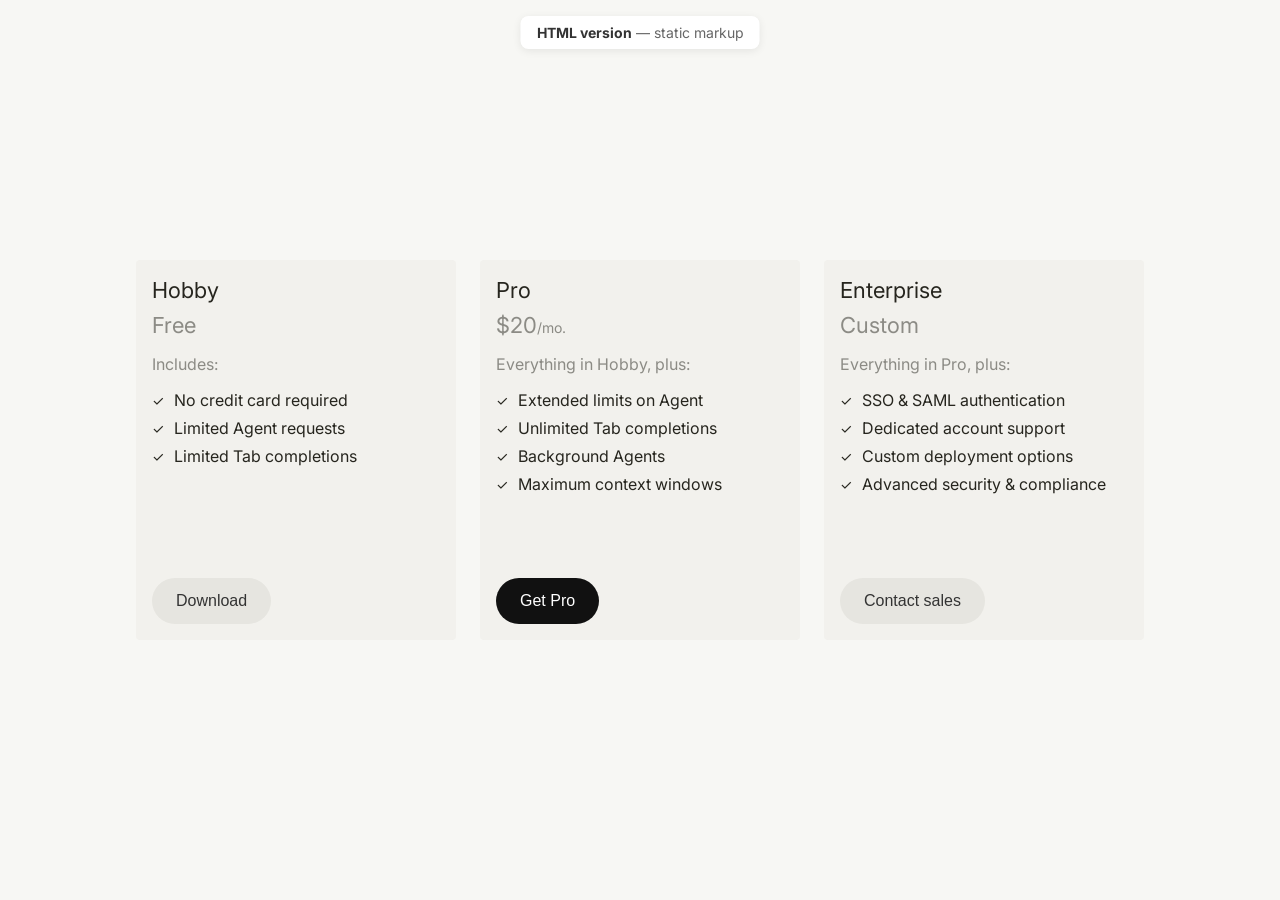
<file: index.html>
<!DOCTYPE html>
<!-- Document type — tells the browser this is an HTML5 page -->
<html lang="en">
<!-- Root element; lang="en" sets language for accessibility and SEO -->

<head>
    <!-- ===== HEAD: Page setup (not visible on screen) ===== -->

    <meta charset="UTF-8">
    <!-- Character encoding — supports special characters and symbols -->

    <meta name="viewport" content="width=device-width, initial-scale=1.0">
    <!-- Responsive scaling — page adapts to mobile and desktop widths -->

    <title>Pricing Plans — HTML version</title>
    <!-- Browser tab title -->

    <link rel="preconnect" href="https://fonts.googleapis.com">
    <link rel="preconnect" href="https://fonts.gstatic.com" crossorigin>
    <!-- Preconnect — speeds up loading the Inter font from Google -->

    <link href="https://fonts.googleapis.com/css2?family=Inter:wght@400;500;600;700&display=swap" rel="stylesheet">
    <!-- Inter font — weights 400 (regular) through 700 (bold) -->

    <link rel="stylesheet" href="styles.css">
    <!-- Links to the external stylesheet that controls all visual styling -->
</head>

<body>
    <!-- ===== BODY: All visible page content ===== -->

    <p class="page-label">
        <!-- Dev label — fixed badge at top; identifies this as the HTML demo version -->
        <strong>HTML version</strong> — static markup
    </p>

    <div class="cards-container">
        <!-- Horizontal row wrapper — holds all pricing cards side by side -->

        <!-- ===== CARD 1: Hobby (Free tier) ===== -->
        <div class="card">
            <!-- Single pricing card — fixed width, warm off-white background -->

            <div class="card-top">
                <!-- Upper section — plan name, price, and feature list -->

                <h3 class="card-title">Hobby</h3>
                <!-- Plan name — largest text in the card header -->

                <p class="card-price">
                    <!-- Price row — muted color, baseline-aligned -->
                    <span class="card-price-amount">Free</span>
                    <!-- Main price value — no "/mo." suffix on free tier -->
                </p>

                <div class="card-content">
                    <!-- Feature block — spacing below separates it from the button -->

                    <p class="includes-text">Includes:</p>
                    <!-- Section label — smaller, semi-transparent text -->

                    <ul class="features-list">
                        <!-- Feature list — no bullets; checkmarks added manually -->

                        <li>
                            <span class="checkmark">✓</span>
                            <!-- Checkmark icon — sits left of each feature -->
                            No credit card required
                        </li>

                        <li>
                            <span class="checkmark">✓</span>
                            Limited Agent requests
                        </li>

                        <li>
                            <span class="checkmark">✓</span>
                            Limited Tab completions
                        </li>
                    </ul>
                </div>
            </div>

            <button class="download-button secondary">Download</button>
            <!-- CTA button — light pill style; pinned to bottom of card -->
        </div>

        <!-- ===== CARD 2: Pro (Paid tier) ===== -->
        <div class="card">
            <!-- Same card structure as Hobby — styling differs via button class -->

            <div class="card-top">

                <h3 class="card-title">Pro</h3>

                <p class="card-price">
                    <span class="card-price-amount">$20</span>
                    <!-- Dollar amount — same size as plan title -->
                    <span class="card-price-period">/mo.</span>
                    <!-- Billing period — smaller text, same muted color -->
                </p>

                <div class="card-content">

                    <p class="includes-text">Everything in Hobby, plus:</p>
                    <!-- Upsell copy — references the tier below -->

                    <ul class="features-list">

                        <li>
                            <span class="checkmark">✓</span>
                            Extended limits on Agent
                        </li>

                        <li>
                            <span class="checkmark">✓</span>
                            Unlimited Tab completions
                        </li>

                        <li>
                            <span class="checkmark">✓</span>
                            Background Agents
                        </li>

                        <li>
                            <span class="checkmark">✓</span>
                            Maximum context windows
                        </li>
                    </ul>
                </div>
            </div>

            <button class="download-button primary">Get Pro</button>
            <!-- CTA button — dark filled pill; primary action for paid tier -->
        </div>

        <!-- ===== CARD 3: Enterprise (Custom tier) ===== -->
        <!-- To add a new card: copy any .card block below and update the text -->
        <div class="card">
            <!-- Same .card class — no new CSS needed; sits inline in .cards-container -->

            <div class="card-top">

                <h3 class="card-title">Enterprise</h3>

                <p class="card-price">
                    <span class="card-price-amount">Custom</span>
                    <!-- Custom pricing — no fixed "/mo." amount -->
                </p>

                <div class="card-content">

                    <p class="includes-text">Everything in Pro, plus:</p>
                    <!-- Upsell copy — references the tier below -->

                    <ul class="features-list">

                        <li>
                            <span class="checkmark">✓</span>
                            SSO & SAML authentication
                        </li>

                        <li>
                            <span class="checkmark">✓</span>
                            Dedicated account support
                        </li>

                        <li>
                            <span class="checkmark">✓</span>
                            Custom deployment options
                        </li>

                        <li>
                            <span class="checkmark">✓</span>
                            Advanced security & compliance
                        </li>
                    </ul>
                </div>
            </div>

            <button class="download-button secondary">Contact sales</button>
            <!-- CTA button — light pill style; typical for enterprise inquiries -->
        </div>

    </div>
    <!-- /cards-container -->
</body>
</html>
</file>
<file: styles.css>
/* ============================================================
   PRICING CARDS — Stylesheet overview
   Warm neutral palette · Inter type · Two-card horizontal layout
   ============================================================ */


/* ===== RESET ===== */
/* Removes browser defaults so spacing is fully controlled */

* {
    margin: 0;              /* Clears default outer spacing on all elements */
    padding: 0;             /* Clears default inner spacing on all elements */
    box-sizing: border-box; /* Width/height include padding and border */
}


/* ===== PAGE BACKGROUND ===== */
/* Full-viewport canvas — centers the card group vertically and horizontally */

body {
    font-family: 'Inter', -apple-system, BlinkMacSystemFont, 'Segoe UI', Roboto, sans-serif;
    /* Inter with system-font fallbacks */

    background-color: #f7f7f4;
    /* Page background — light warm gray */

    display: flex;
    justify-content: center;  /* Horizontal center */
    align-items: center;      /* Vertical center */
    min-height: 100vh;        /* At least full screen height */
    padding: 20px;            /* Breathing room on small screens */
}


/* ===== CARD ROW ===== */
/* Side-by-side layout for the two pricing cards */

.cards-container {
    display: flex;
    flex-direction: row;      /* Cards sit left → right */
    gap: 24px;                /* Space between cards */
    flex-wrap: nowrap;        /* Keep cards on one row */
    justify-content: center;  /* Center the row on the page */
    align-items: flex-start;  /* Align card tops — no vertical stretch */
}


/* ===== PRICING CARD ===== */
/* Individual plan card — fixed width, content stacked top to bottom */

.card {
    display: flex;
    flex-direction: column;   /* Stack: header content → button at bottom */

    min-height: 380px;        /* Equal minimum height for both cards */
    background-color: #f2f1ed;
    /* Card fill — slightly darker warm gray than page bg */

    border-radius: 4px;       /* Subtle corner rounding */
    padding: 16px;            /* Inner padding on all sides */
    width: 320px;             /* Fixed card width */
    flex-shrink: 0;             /* Prevent cards from shrinking */
}


/* ===== CARD HEADER AREA ===== */
/* Groups title, price, and features — no extra styles, just structure */

.card-top {
    display: flex;
    flex-direction: column;
}


/* ===== PLAN NAME ===== */

.card-title {
    font-size: 22px;
    line-height: 28px;
    font-weight: 400;         /* Regular weight — not bold */
    color: #26251e;           /* Primary text — warm near-black */
    margin-bottom: 8px;       /* Gap before price */
}


/* ===== PRICE ROW ===== */
/* Container for amount + "/mo." — muted, baseline-aligned */

.card-price {
    font-size: 20px;
    color: rgba(38, 37, 30, 0.5);
    /* 50% opacity of primary text — de-emphasized */

    display: inline-flex;
    align-items: baseline;    /* Align "$20" and "/mo." on text baseline */
}


/* ===== PRICE AMOUNT ($20 / Free) ===== */

.card-price-amount {
    font-size: 22px;          /* Matches plan title size */
    font-weight: 400;
    color: rgba(38, 37, 30, 0.5);
}


/* ===== BILLING PERIOD (/mo.) ===== */

.card-price-period {
    font-size: 14px;          /* Smaller than the dollar amount */
    color: rgba(38, 37, 30, 0.5);
}


/* ===== FEATURE SECTION ===== */

.card-content {
    margin-bottom: 32px;      /* Space above the CTA button */
}


/* ===== "INCLUDES:" LABEL ===== */

.includes-text {
    font-size: 16px;
    color: rgba(38, 37, 30, 0.5);
    margin: 16px 0px;         /* Vertical spacing around label */
}


/* ===== FEATURE LIST ===== */

.features-list {
    list-style: none;         /* Hide default bullet points */
    padding: 0;
}

.features-list li {
    display: flex;
    align-items: center;      /* Vertically center checkmark + text */
    margin-bottom: 8px;       /* Space between list items */
    font-size: 16px;
    color: #26251e;           /* Full-strength text for readability */
}


/* ===== CHECKMARK ICON ===== */

.checkmark {
    color: #26251e;
    font-size: 14px;
    margin-right: 10px;       /* Gap between ✓ and feature text */
    font-weight: 400;
}


/* ===== CTA BUTTON (base) ===== */
/* Pill-shaped button — sits at card bottom via margin-top: auto */

.download-button {
    margin-top: auto;         /* Pushes button to bottom of flex card */
    width: fit-content;       /* Button only as wide as its label */

    background-color: #e6e5e0;
    /* Default — light warm gray (secondary style) */

    border: none;
    border-radius: 999px;     /* Full pill shape */
    padding: 14px 24px;       /* Vertical · horizontal inner spacing */
    font-size: 16px;
    font-weight: 500;         /* Medium weight label */
    color: #333;
    cursor: pointer;
    transition: background-color 0.2s ease;
    /* Smooth hover/active color change */
}


/* ===== BUTTON: HOVER & ACTIVE (secondary) ===== */

.download-button:hover {
    background-color: #D8D6CE;  /* Slightly darker on hover */
}

.download-button:active {
    background-color: #D8D6CE;  /* Same as hover when clicked */
}


/* ===== BUTTON: PRIMARY VARIANT (Pro card) ===== */
/* Dark filled pill — used for the main conversion action */

.download-button.primary {
    background-color: #111;   /* Near-black fill */
    color: #fff;              /* White label text */
}

.download-button.primary:hover {
    background-color: #333;   /* Lighter black on hover */
}

.download-button.primary:active {
    background-color: #333;
}

.download-button.tertiary {
    background-color:transparent;   /* White fill */
    color: #333;              /* Near-black label text */
    border: 2px solid #a7a6a2;   /* Near-black border */
}

.download-button.tertiary:hover {
    background-color: #d3d2cc;   /* Light warm gray on hover */
}

.download-button.tertiary:active {
    background-color: #979797;   /* Light warm gray when clicked */
}

/* ===== DEV VERSION LABEL ===== */
/* Fixed badge at top of page — not part of the pricing UI */

.page-label {
    position: fixed;          /* Stays at top while scrolling */
    top: 16px;
    left: 50%;
    transform: translateX(-50%);
    /* Horizontally centered */

    font-size: 14px;
    color: #666;
    background: #fff;
    padding: 8px 16px;
    border-radius: 8px;
    box-shadow: 0 2px 8px rgba(0, 0, 0, 0.08);
    /* Soft drop shadow for floating effect */
}

.page-label strong {
    color: #333;              /* "HTML version" — slightly darker emphasis */
}
</file>
